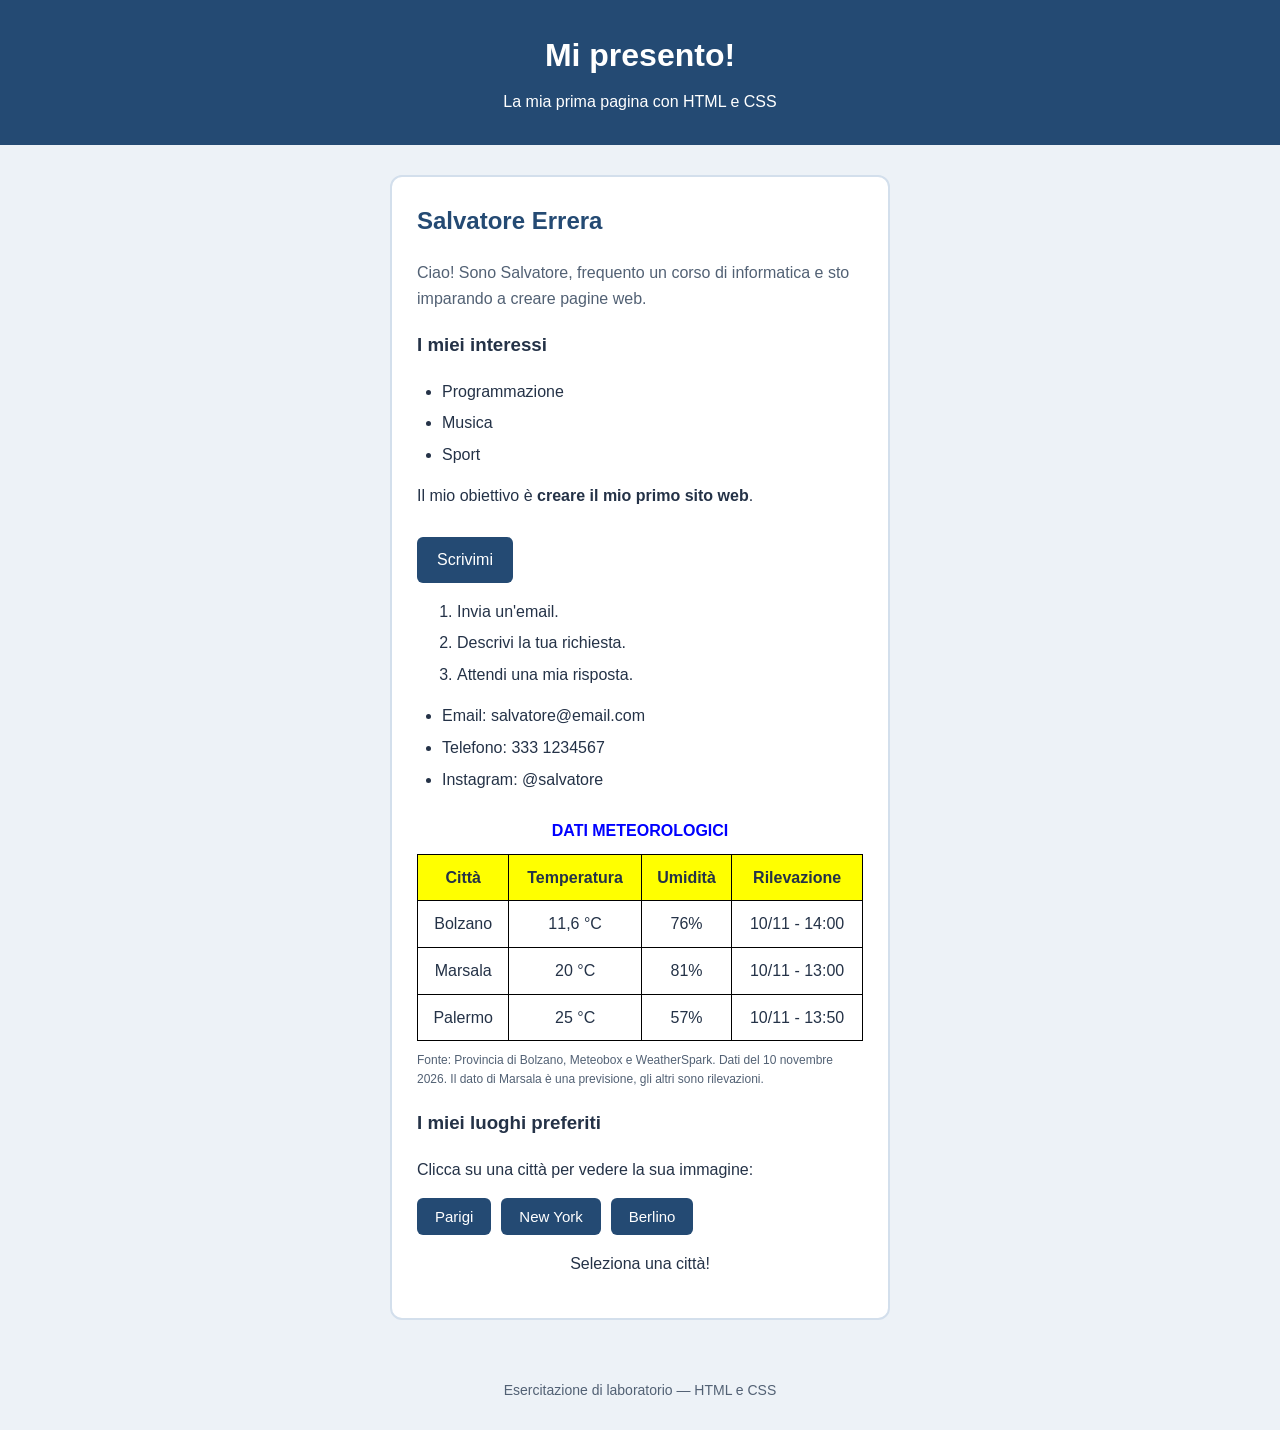
<file: index.html>
<!DOCTYPE html>
<html lang="it">
<head>
<meta charset="UTF-8">
<meta name="viewport" content="width=device-width, initial-scale=1.0">
<title>La mia scheda personale</title>
<link rel="stylesheet" href="style.css">
</head>
<body>
<!-- Intestazione della pagina -->
<header>
<h1>Mi presento!</h1>
<p>La mia prima pagina con HTML e CSS</p>

</header>
<!-- Contenuto principale -->
<main>
<article class="scheda">
<h2>Salvatore Errera</h2>
<p class="descrizione">
Ciao! Sono Salvatore, frequento un corso di informatica
e sto imparando a creare pagine web.
</p>
<h3>I miei interessi</h3>
<ul>
<li>Programmazione</li>
<li>Musica</li>
<li>Sport</li>
</ul>
<p>
Il mio obiettivo è
<strong>creare il mio primo sito web</strong>.
</p>
<a class="pulsante" href="mailto:salvatore@example.com">
Scrivimi
</a>
<ol>
  <li>Invia un'email.</li>
  <li>Descrivi la tua richiesta.</li>
  <li>Attendi una mia risposta.</li>
</ol>
  <ul>
  <li>Email: salvatore@email.com</li>
  <li>Telefono: 333 1234567</li>
  <li>Instagram: @salvatore</li>
</ul>
<table>
    <caption>DATI METEOROLOGICI</caption>

    <tr>
        <th>Città</th>
        <th>Temperatura</th>
        <th>Umidità</th>
        <th>Rilevazione</th>
    </tr>

    <tr>
        <td>Bolzano</td>
        <td>11,6 °C</td>
        <td>76%</td>
        <td>10/11 - 14:00</td>
    </tr>

    <tr>
        <td>Marsala</td>
        <td>20 °C</td>
        <td>81%</td>
        <td>10/11 - 13:00</td>
    </tr>

    <tr>
        <td>Palermo</td>
        <td>25 °C</td>
        <td>57%</td>
        <td>10/11 - 13:50</td>
    </tr>
</table>

<p class="fonte">
    Fonte: Provincia di Bolzano, Meteobox e WeatherSpark.
    Dati del 10 novembre 2026.
    Il dato di Marsala è una previsione, gli altri sono rilevazioni.
</p>
  </Table>

<!-- I miei luoghi preferiti -->
<h3>I miei luoghi preferiti</h3>

<p>Clicca su una città per vedere la sua immagine:</p>

<div class="luoghi">
    <button onclick="mostraCitta('parigi')">Parigi</button>
    <button onclick="mostraCitta('newyork')">New York</button>
    <button onclick="mostraCitta('berlino')">Berlino</button>
</div>

<div id="immagine-citta">
    <p>Seleziona una città!</p>
</div>



<script>
function mostraCitta(citta) {
    let contenuto = "";

    if (citta === "parigi") {
        contenuto = '<img src="./Parigi.jpeg" alt="Parigi">';
    } 
    else if (citta === "newyork") {
        contenuto = '<img src="./NewYork.jpeg" alt="New York">';
    } 
    else if (citta === "berlino") {
        contenuto = '<img src="./Berlino.jpeg" alt="Berlino">';
    }

    document.getElementById("immagine-citta").innerHTML = contenuto;
}
</script>



</article>
</main>
</article>
</main>
<!-- Piè di pagina -->
<footer>
<p>Esercitazione di laboratorio — HTML e CSS</p>
</footer>
</body>
</html>
</file>
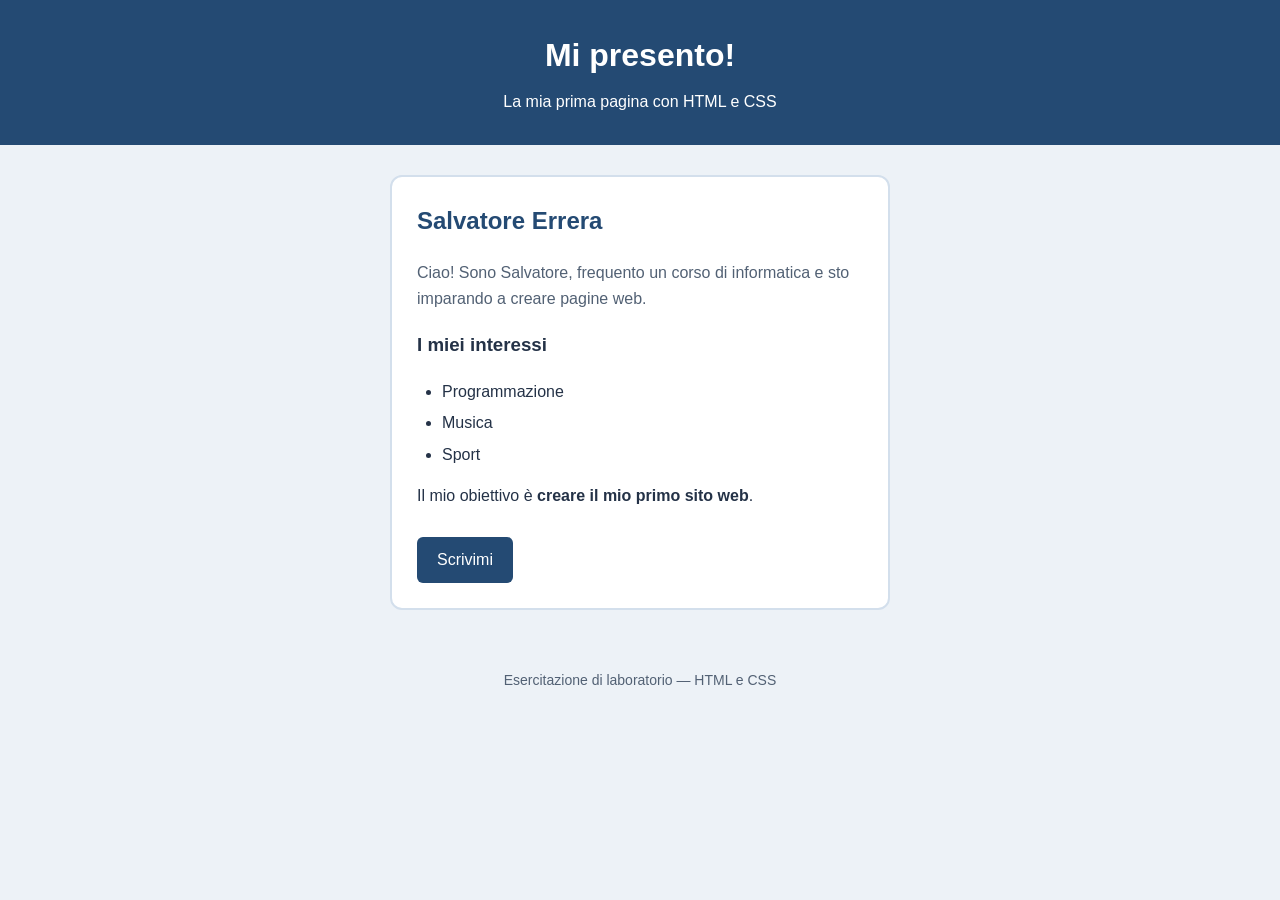
<file: indext.html>
<!DOCTYPE html>
<html lang="it">
<head>
<meta charset="UTF-8">
<meta name="viewport" content="width=device-width, initial-scale=1.0">
<title>La mia scheda personale</title>
<link rel="stylesheet" href="style.css">
</head>
<body>
<!-- Intestazione della pagina -->
<header>
<h1>Mi presento!</h1>
<p>La mia prima pagina con HTML e CSS</p>

</header>
<!-- Contenuto principale -->
<main>
<article class="scheda">
<h2>Salvatore Errera</h2>
<p class="descrizione">
Ciao! Sono Salvatore, frequento un corso di informatica
e sto imparando a creare pagine web.
</p>
<h3>I miei interessi</h3>
<ul>
<li>Programmazione</li>
<li>Musica</li>
<li>Sport</li>
</ul>
<p>
Il mio obiettivo è
<strong>creare il mio primo sito web</strong>.
</p>
<a class="pulsante" href="mailto:salvatore@example.com">
Scrivimi
</a>

</article>
</main>
<!-- Piè di pagina -->
<footer>
<p>Esercitazione di laboratorio — HTML e CSS</p>
</footer>
</body>
</html>
</file>
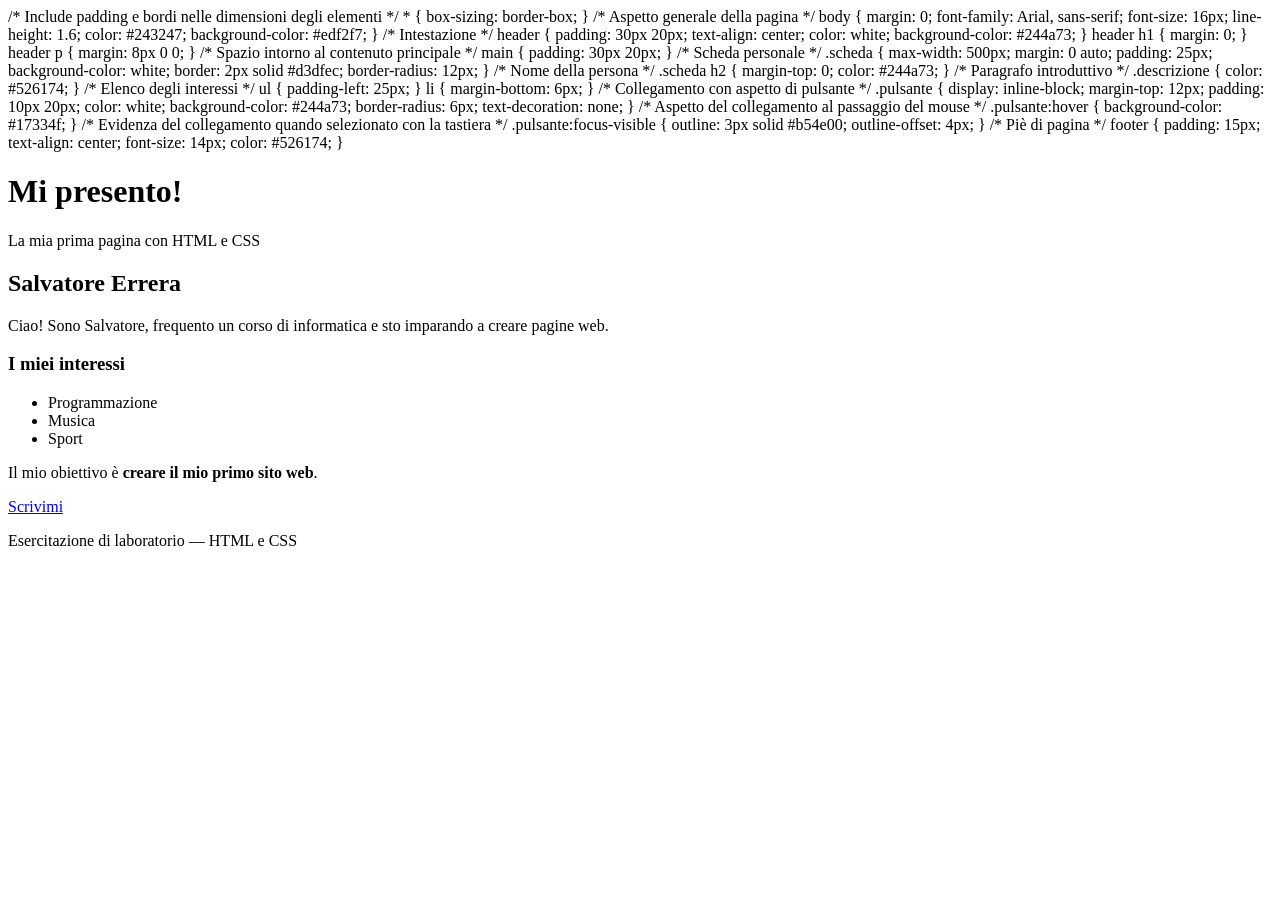
<file: Indext.html>
<!DOCTYPE html>
<html lang="it">
<head>
<meta charset="UTF-8">
<meta name="viewport" content="width=device-width, initial-scale=1.0">
<title>La mia scheda personale</title>
</head>
<body>
/* Include padding e bordi nelle dimensioni degli elementi */
* {
    box-sizing: border-box;
}

/* Aspetto generale della pagina */
body {
    margin: 0;
    font-family: Arial, sans-serif;
    font-size: 16px;
    line-height: 1.6;
    color: #243247;
    background-color: #edf2f7;
}

/* Intestazione */
header {
    padding: 30px 20px;
    text-align: center;
    color: white;
    background-color: #244a73;
}

header h1 {
    margin: 0;
}

header p {
    margin: 8px 0 0;
}

/* Spazio intorno al contenuto principale */
main {
    padding: 30px 20px;
}

/* Scheda personale */
.scheda {
    max-width: 500px;
    margin: 0 auto;
    padding: 25px;
    background-color: white;
    border: 2px solid #d3dfec;
    border-radius: 12px;
}

/* Nome della persona */
.scheda h2 {
    margin-top: 0;
    color: #244a73;
}

/* Paragrafo introduttivo */
.descrizione {
    color: #526174;
}

/* Elenco degli interessi */
ul {
    padding-left: 25px;
}

li {
    margin-bottom: 6px;
}

/* Collegamento con aspetto di pulsante */
.pulsante {
    display: inline-block;
    margin-top: 12px;
    padding: 10px 20px;
    color: white;
    background-color: #244a73;
    border-radius: 6px;
    text-decoration: none;
}

/* Aspetto del collegamento al passaggio del mouse */
.pulsante:hover {
    background-color: #17334f;
}

/* Evidenza del collegamento quando selezionato con la tastiera */
.pulsante:focus-visible {
    outline: 3px solid #b54e00;
    outline-offset: 4px;
}

/* Piè di pagina */
footer {
    padding: 15px;
    text-align: center;
    font-size: 14px;
    color: #526174;
}<header>
<h1>Mi presento!</h1>
<p>La mia prima pagina con HTML e CSS</p>

</header>
<!-- Contenuto principale -->
<main>
<article class="scheda">
<h2> Salvatore Errera</h2>
<p class="descrizione">
Ciao! Sono Salvatore, frequento un corso di informatica
e sto imparando a creare pagine web.
</p>
<h3>I miei interessi</h3>
<ul>
<li>Programmazione</li>
<li>Musica</li>
<li>Sport</li>
</ul>
<p>
Il mio obiettivo è
<strong>creare il mio primo sito web</strong>.
</p>
<a class="pulsante" href="mailto:marco@example.com">
Scrivimi
</a>

</article>
</main>
<!-- Piè di pagina -->
<footer>
<p>Esercitazione di laboratorio — HTML e CSS</p>
</footer>
</body>
</html>
</file>
<file: style.css>
/* Include padding e bordi nelle dimensioni degli elementi */
* {
    box-sizing: border-box;
}
table {
    width: 100%;
    border-collapse: collapse;
    margin-top: 15px;
}

table, th, td {
    border: 1px solid black;
    padding: 10px;
}

caption {
    font-weight: bold;
    color: blue;
    padding: 10px;
}

th {
    background-color: yellow;
}

td {
    text-align: center;
}

.fonte {
    font-size: 12px;
    color: #526174;
    margin-top: 10px;
}
/* Aspetto generale della pagina */
body {
    margin: 0;
    font-family: Arial, sans-serif;
    font-size: 16px;
    line-height: 1.6;
    color: #243247;
    background-color: #edf2f7;
}

/* Intestazione */
header {
    padding: 30px 20px;
    text-align: center;
    color: white;
    background-color: #244a73;
}

header h1 {
    margin: 0;
}

header p {
    margin: 8px 0 0;
}

/* Spazio intorno al contenuto principale */
main {
    padding: 30px 20px;
}

/* Scheda personale */
.scheda {
    max-width: 500px;
    margin: 0 auto;
    padding: 25px;
    background-color: white;
    border: 2px solid #d3dfec;
    border-radius: 12px;
}

/* Nome della persona */
.scheda h2 {
    margin-top: 0;
    color: #244a73;
}

/* Paragrafo introduttivo */
.descrizione {
    color: #526174;
}

/* Elenco degli interessi */
ul {
    padding-left: 25px;
}

li {
    margin-bottom: 6px;
}

/* Collegamento con aspetto di pulsante */
.pulsante {
    display: inline-block;
    margin-top: 12px;
    padding: 10px 20px;
    color: white;
    background-color: #244a73;
    border-radius: 6px;
    text-decoration: none;
}

/* Aspetto del collegamento al passaggio del mouse */
.pulsante:hover {
    background-color: #17334f;
}

/* Evidenza del collegamento quando selezionato con la tastiera */
.pulsante:focus-visible {
    outline: 3px solid #b54e00;
    outline-offset: 4px;
}

/* Piè di pagina */
footer {
    padding: 15px;
    text-align: center;
    font-size: 14px;
    color: #526174;
}

/* I miei luoghi preferiti */

.luoghi {
    display: flex;
    gap: 10px;
    flex-wrap: wrap;
    margin: 15px 0;
}

.luoghi button {
    padding: 10px 18px;
    background-color: #244a73;
    color: white;
    border: none;
    border-radius: 6px;
    cursor: pointer;
    font-size: 15px;
}

.luoghi button:hover {
    background-color: #17334f;
}

#immagine-citta {
    margin-top: 15px;
    text-align: center;
}

#immagine-citta img {
    width: 100%;
    max-width: 450px;
    height: 250px;
    object-fit: cover;
    border-radius: 10px;
}
</file>
